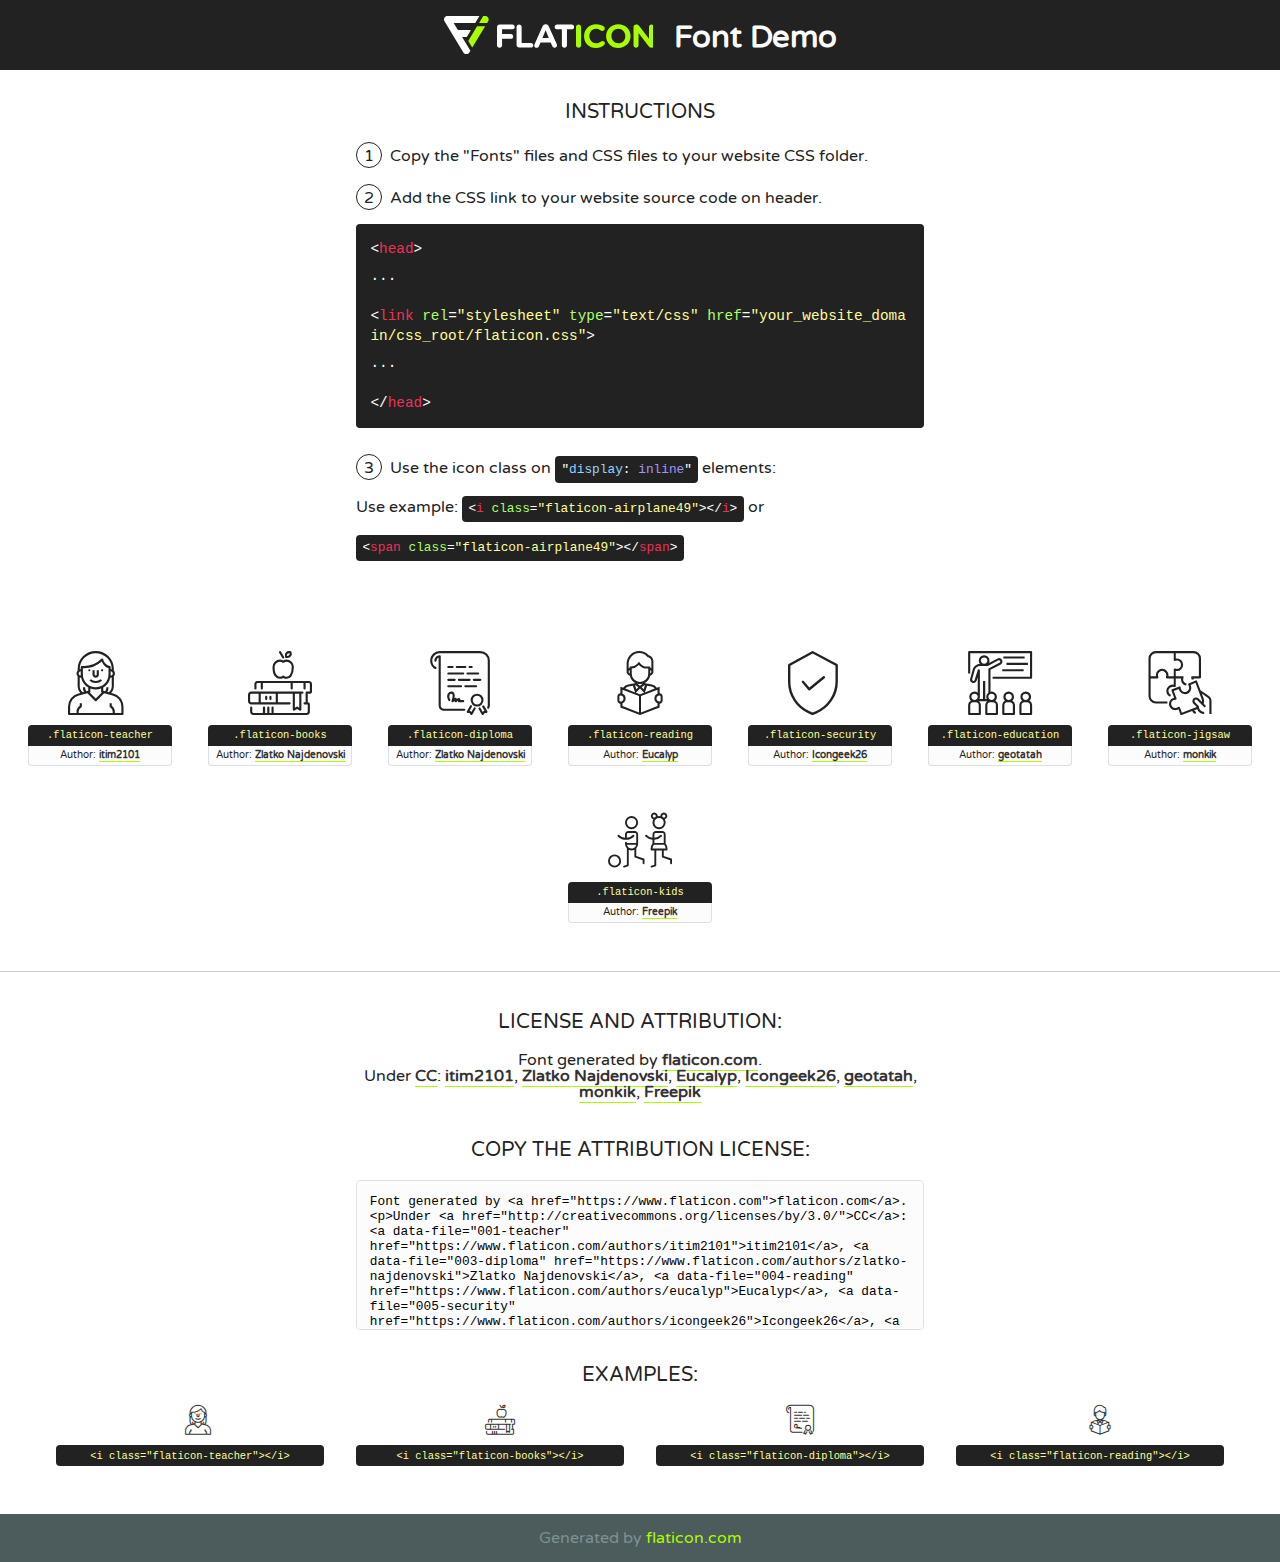
<file: tory/WebContent/fonts/flaticon/font/flaticon.html>
<!DOCTYPE html>
<!--
  Flaticon icon font: Flaticon
  Creation date: 26/01/2019 10:34
-->
<html>
<!DOCTYPE html>
<html>

<head>
    <title>Flaticon WebFont</title>
    <link href="http://fonts.googleapis.com/css?family=Varela+Round" rel="stylesheet" type="text/css" />
    <link rel="stylesheet" type="text/css" href="flaticon.css">
    <meta charset="UTF-8">
    <style>
    html, body, div, span, applet, object, iframe,
    h1, h2, h3, h4, h5, h6, p, blockquote, pre,
    a, abbr, acronym, address, big, cite, code,
    del, dfn, em, img, ins, kbd, q, s, samp,
    small, strike, strong, sub, sup, tt, var,
    b, u, i, center,
    dl, dt, dd, ol, ul, li,
    fieldset, form, label, legend,
    table, caption, tbody, tfoot, thead, tr, th, td,
    article, aside, canvas, details, embed, 
    figure, figcaption, footer, header, hgroup, 
    menu, nav, output, ruby, section, summary,
    time, mark, audio, video {
        margin: 0;
        padding: 0;
        border: 0;
        font-size: 100%;
        font: inherit;
        vertical-align: baseline;
    }
    /* HTML5 display-role reset for older browsers */
    article, aside, details, figcaption, figure, 
    footer, header, hgroup, menu, nav, section {
        display: block;
    }
    body {
        line-height: 1;
    }
    ol, ul {
        list-style: none;
    }
    blockquote, q {
        quotes: none;
    }
    blockquote:before, blockquote:after,
    q:before, q:after {
        content: '';
        content: none;
    }
    table {
        border-collapse: collapse;
        border-spacing: 0;
    }
    body {
        font-family: 'Varela Round', Helvetica, Arial, sans-serif;
        font-size: 16px;
        color: #222;
    }
    a {
        color: #333;
        border-bottom: 1px solid #a9fd00;
        font-weight: bold;
        text-decoration: none;
    }
    * {
        -moz-box-sizing: border-box;
        -webkit-box-sizing: border-box;
        box-sizing: border-box;
        margin: 0;
        padding: 0;
    }
    [class^="flaticon-"]:before, [class*=" flaticon-"]:before, [class^="flaticon-"]:after, [class*=" flaticon-"]:after {
        font-family: Flaticon;
        font-size: 30px;
        font-style: normal;
        margin-left: 20px;
        color: #333;
    }
    .wrapper {
        max-width: 600px;
        margin: auto;
        padding: 0 1em;
    }
    .title {
        font-size: 1.25em;
        text-align: center;
        margin-bottom: 1em;
        text-transform: uppercase;
    }
    header {
        text-align: center;
        background-color: #222;
        color: #fff;
        padding: 1em;
    }
    header .logo {
        width: 210px;
        height: 38px;
        display: inline-block;
        vertical-align: middle;
        margin-right: 1em;
        border: none;
    }
    header strong {
        font-size: 1.95em;
        font-weight: bold;
        vertical-align: middle;
        margin-top: 5px;
        display: inline-block;
    }
    .demo {
        margin: 2em auto;
        line-height: 1.25em;
    }
    .demo ul li {
        margin-bottom: 1em;
    }
    .demo ul li .num {
        color: #222;
        border-radius: 20px;
        display: inline-block;
        width: 26px;
        padding: 3px;
        height: 26px;
        text-align: center;
        margin-right: 0.5em;
        border: 1px solid #222;
    }
    .demo ul li code {
        background-color: #222;
        border-radius: 4px;
        padding: 0.25em 0.5em;
        display: inline-block;
        color: #fff;
        font-family: Consolas,Monaco,Lucida Console,Liberation Mono,DejaVu Sans Mono,Bitstream Vera Sans Mono,Courier New, monospace;
        font-weight: lighter;
        margin-top: 1em;
        font-size: 0.8em;
        word-break: break-all;
    }
    .demo ul li code.big {
        padding: 1em;
        font-size: 0.9em;
    }
    .demo ul li code .red {
        color: #EF3159;
    }
    .demo ul li code .green {
        color: #ACFF65;
    }
    .demo ul li code .yellow {
        color: #FFFF99;
    }
    .demo ul li code .blue {
        color: #99D3FF;
    }
    .demo ul li code .purple {
        color: #A295FF;
    }
    .demo ul li code .dots {
        margin-top: 0.5em;
        display: block;
    }
    #glyphs {
        border-bottom: 1px solid #ccc;
        padding: 2em 0;
        text-align: center;
    }
    .glyph {
        display: inline-block;
        width: 9em;
        margin: 1em;
        text-align: center;
        vertical-align: top;
        background: #FFF;
    }
    .glyph .glyph-icon {
        padding: 10px;
        display: block;
        font-family:"Flaticon";
        font-size: 64px;
        line-height: 1;
    }
    .glyph .glyph-icon:before {
        font-size: 64px;
        color: #222;
        margin-left: 0;
    }
    .class-name {
        font-size: 0.65em;
        background-color: #222;
        color: #fff;
        border-radius: 4px 4px 0 0;
        padding: 0.5em;
        color: #FFFF99;
        font-family: Consolas,Monaco,Lucida Console,Liberation Mono,DejaVu Sans Mono,Bitstream Vera Sans Mono,Courier New, monospace;
    }
    .author-name {
        font-size: 0.6em;
        background-color: #fcfcfd;
        border: 1px solid #DEDEE4;
        border-top: 0;
        border-radius: 0 0 4px 4px;
        padding: 0.5em;
    }
    .class-name:last-child {
        font-size: 10px;
        color:#888;
    }
    .class-name:last-child a {
        font-size: 10px;
        color:#555;
    }
    .class-name:last-child a:hover {
        color:#a9fd00;
    }
    .glyph > input {
        display: block;
        width: 100px;
        margin: 5px auto;
        text-align: center;
        font-size: 12px;
        cursor: text;
    }
    .glyph > input.icon-input {
        font-family:"Flaticon";
        font-size: 16px;
        margin-bottom: 10px;
    }
    .attribution .title {
        margin-top: 2em;
    }
    .attribution textarea {
        background-color: #fcfcfd;
        padding: 1em;
        border: none;
        box-shadow: none;
        border: 1px solid #DEDEE4;
        border-radius: 4px;
        resize: none;
        width: 100%;
        height: 150px;
        font-size: 0.8em;
        font-family: Consolas,Monaco,Lucida Console,Liberation Mono,DejaVu Sans Mono,Bitstream Vera Sans Mono,Courier New, monospace;
        -webkit-appearance: none;
    }
    .iconsuse {
        margin: 2em auto;
        text-align: center;
        max-width: 1200px;
    }
    .iconsuse:after {
        content: '';
        display: table;
        clear: both;
    }
    .iconsuse .image {
        float: left;
        width: 25%;
        padding: 0 1em;
    }
    .iconsuse .image p {
        margin-bottom: 1em;
    }
    .iconsuse .image span {
        display: block;
        font-size: 0.65em;
        background-color: #222;
        color: #fff;
        border-radius: 4px;
        padding: 0.5em;
        color: #FFFF99;
        margin-top: 1em;
        font-family: Consolas,Monaco,Lucida Console,Liberation Mono,DejaVu Sans Mono,Bitstream Vera Sans Mono,Courier New, monospace;
    }
    #footer {
        text-align: center;
        background-color: #4C5B5C;
        color: #7c9192;
        padding: 1em;
    }
    #footer a {
        border: none;
        color: #a9fd00;
        font-weight: normal;
    }
    @media (max-width: 960px) {
        .iconsuse .image {
            width: 50%;
        }
    }
    @media (max-width: 560px) {
        .iconsuse .image {
            width: 100%;
        }
    }
    </style>
</head>

<body class="characters-off">

    <header>
        <a href="https://www.flaticon.com" target="_blank" class="logo">
            <svg version="1.1" xmlns="http://www.w3.org/2000/svg" xmlns:xlink="http://www.w3.org/1999/xlink" xmlns:a="http://ns.adobe.com/AdobeSVGViewerExtensions/3.0/" viewBox="0 0 560.875 102.036" enable-background="new 0 0 560.875 102.036" xml:space="preserve">
                <defs>
                </defs>
                <g>
                    <g class="letters">
                        <path fill="#ffffff" d="M141.596,29.675c0-3.777,2.985-6.767,6.764-6.767h34.438c3.426,0,6.15,2.728,6.15,6.15
                        c0,3.43-2.724,6.149-6.15,6.149h-27.674v13.091h23.719c3.429,0,6.151,2.724,6.151,6.15c0,3.43-2.723,6.149-6.151,6.149h-23.719
                        v17.574c0,3.773-2.986,6.761-6.764,6.761c-3.779,0-6.764-2.989-6.764-6.761V29.675z"></path>
                        <path fill="#ffffff" d="M193.844,29.149c0-3.781,2.985-6.767,6.764-6.767c3.776,0,6.763,2.985,6.763,6.767v42.957h25.039
                        c3.426,0,6.149,2.726,6.149,6.153c0,3.425-2.723,6.15-6.149,6.15h-31.802c-3.779,0-6.764-2.986-6.764-6.768V29.149z"></path>
                        <path fill="#ffffff" d="M241.891,75.71l21.438-48.407c1.492-3.341,4.215-5.357,7.906-5.357h0.792
                        c3.686,0,6.323,2.017,7.815,5.357l21.439,48.407c0.436,0.967,0.701,1.845,0.701,2.723c0,3.602-2.809,6.501-6.414,6.501
                        c-3.161,0-5.269-1.845-6.499-4.655l-4.132-9.661h-27.059l-4.301,10.102c-1.144,2.631-3.426,4.214-6.237,4.214
                        c-3.517,0-6.24-2.81-6.24-6.325C241.1,77.64,241.451,76.677,241.891,75.71z M279.932,58.666l-8.521-20.297l-8.526,20.297H279.932
                        z"></path>
                        <path fill="#ffffff" d="M314.864,35.387H301.86c-3.429,0-6.239-2.813-6.239-6.238c0-3.429,2.811-6.24,6.239-6.24h39.533
                        c3.426,0,6.237,2.811,6.237,6.24c0,3.425-2.811,6.238-6.237,6.238h-13.001v42.785c0,3.773-2.99,6.761-6.764,6.761
                        c-3.779,0-6.764-2.989-6.764-6.761V35.387z"></path>
                        <path fill="#A9FD00" d="M352.615,29.149c0-3.781,2.985-6.767,6.767-6.767c3.774,0,6.761,2.985,6.761,6.767v49.024
                        c0,3.773-2.987,6.761-6.761,6.761c-3.781,0-6.767-2.989-6.767-6.761V29.149z"></path>
                        <path fill="#A9FD00" d="M374.132,53.836v-0.179c0-17.481,13.178-31.801,32.065-31.801c9.22,0,15.459,2.458,20.557,6.238
                        c1.402,1.054,2.637,2.985,2.637,5.357c0,3.692-2.985,6.59-6.681,6.59c-1.845,0-3.071-0.702-4.044-1.319
                        c-3.776-2.813-7.729-4.393-12.562-4.393c-10.364,0-17.831,8.611-17.831,19.154v0.173c0,10.542,7.291,19.329,17.831,19.329
                        c5.715,0,9.492-1.756,13.359-4.834c1.049-0.874,2.458-1.491,4.039-1.491c3.429,0,6.325,2.813,6.325,6.236
                        c0,2.106-1.056,3.78-2.282,4.834c-5.539,4.834-12.036,7.733-21.878,7.733C387.572,85.464,374.132,71.493,374.132,53.836z"></path>
                        <path fill="#A9FD00" d="M433.009,53.836v-0.179c0-17.481,13.79-31.801,32.766-31.801c18.981,0,32.592,14.143,32.592,31.628v0.173
                        c0,17.483-13.785,31.807-32.769,31.807C446.625,85.464,433.009,71.32,433.009,53.836z M484.224,53.836v-0.179
                        c0-10.539-7.725-19.326-18.626-19.326c-10.893,0-18.449,8.611-18.449,19.154v0.173c0,10.542,7.73,19.329,18.626,19.329
                        C476.676,72.986,484.224,64.378,484.224,53.836z"></path>
                        <path fill="#A9FD00" d="M506.233,29.321c0-3.774,2.99-6.763,6.767-6.763h1.401c3.252,0,5.183,1.583,7.029,3.953l26.093,34.265
                        V29.059c0-3.692,2.99-6.677,6.681-6.677c3.683,0,6.671,2.985,6.671,6.677v48.934c0,3.78-2.987,6.765-6.764,6.765h-0.436
                        c-3.257,0-5.188-1.581-7.034-3.953l-27.056-35.492v32.944c0,3.687-2.985,6.676-6.678,6.676c-3.683,0-6.673-2.989-6.673-6.676
                        V29.321z"></path>
                    </g>
                    <g class="insignia">
                        <path fill="#ffffff" d="M48.372,56.137h12.517l11.156-18.537H37.186L25.688,18.539h57.825L94.668,0H9.271
                        C5.925,0,2.842,1.801,1.198,4.716c-1.644,2.907-1.593,6.482,0.134,9.343l50.38,83.501c1.678,2.781,4.689,4.476,7.938,4.476
                        c3.246,0,6.257-1.695,7.935-4.476l2.898-4.804L48.372,56.137z"></path>
                        <g class="i">
                            <path fill="#A9FD00" d="M93.575,18.539h0.031v0.004l21.652,0.004l2.705-4.488c1.727-2.861,1.778-6.436,0.133-9.343
                            C116.454,1.801,113.371,0,110.026,0h-5.294L93.575,18.539z"></path>
                            <polygon fill="#A9FD00" points="88.291,27.356 64.725,66.486 75.519,84.404 109.942,27.356"></polygon>
                        </g>
                    </g>
                </g>
            </svg>
        </a>
        <strong>Font Demo</strong>
    </header>


    <section class="demo wrapper">

        <p class="title">Instructions</p>

        <ul>
            <li>
                <span class="num">1</span>Copy the "Fonts" files and CSS files to your website CSS folder.
            </li>
            <li>
                <span class="num">2</span>Add the CSS link to your website source code on header.
                <code class="big">
                    &lt;<span class="red">head</span>&gt;
                    <br/><span class="dots">...</span>
                    <br/>&lt;<span class="red">link</span> <span class="green">rel</span>=<span class="yellow">"stylesheet"</span> <span class="green">type</span>=<span class="yellow">"text/css"</span> <span class="green">href</span>=<span class="yellow">"your_website_domain/css_root/flaticon.css"</span>&gt;
                    <br/><span class="dots">...</span>
                    <br/>&lt;/<span class="red">head</span>&gt;
                </code>
            </li>

            <li>
                <p>
                    <span class="num">3</span>Use the icon class on <code>"<span class="blue">display</span>:<span class="purple"> inline</span>"</code> elements:
                    <br />
                    Use example: <code>&lt;<span class="red">i</span> <span class="green">class</span>=<span class="yellow">&quot;flaticon-airplane49&quot;</span>&gt;&lt;/<span class="red">i</span>&gt;</code> or <code>&lt;<span class="red">span</span> <span class="green">class</span>=<span class="yellow">&quot;flaticon-airplane49&quot;</span>&gt;&lt;/<span class="red">span</span>&gt;</code>
            </li>
        </ul>

    </section>




   <section id="glyphs">          
    
      
        <div class="glyph"><div class="glyph-icon flaticon-teacher"></div>
            <div class="class-name">.flaticon-teacher</div>
            <div class="author-name">Author: <a data-file="001-teacher" href="https://www.flaticon.com/authors/itim2101">itim2101</a> </div> 
        </div>        
        
        <div class="glyph"><div class="glyph-icon flaticon-books"></div>
            <div class="class-name">.flaticon-books</div>
            <div class="author-name">Author: <a data-file="002-books" href="https://www.flaticon.com/authors/zlatko-najdenovski">Zlatko Najdenovski</a> </div> 
        </div>        
        
        <div class="glyph"><div class="glyph-icon flaticon-diploma"></div>
            <div class="class-name">.flaticon-diploma</div>
            <div class="author-name">Author: <a data-file="003-diploma" href="https://www.flaticon.com/authors/zlatko-najdenovski">Zlatko Najdenovski</a> </div> 
        </div>        
        
        <div class="glyph"><div class="glyph-icon flaticon-reading"></div>
            <div class="class-name">.flaticon-reading</div>
            <div class="author-name">Author: <a data-file="004-reading" href="https://www.flaticon.com/authors/eucalyp">Eucalyp</a> </div> 
        </div>        
        
        <div class="glyph"><div class="glyph-icon flaticon-security"></div>
            <div class="class-name">.flaticon-security</div>
            <div class="author-name">Author: <a data-file="005-security" href="https://www.flaticon.com/authors/icongeek26">Icongeek26</a> </div> 
        </div>        
        
        <div class="glyph"><div class="glyph-icon flaticon-education"></div>
            <div class="class-name">.flaticon-education</div>
            <div class="author-name">Author: <a data-file="006-education" href="https://www.flaticon.com/authors/geotatah">geotatah</a> </div> 
        </div>        
        
        <div class="glyph"><div class="glyph-icon flaticon-jigsaw"></div>
            <div class="class-name">.flaticon-jigsaw</div>
            <div class="author-name">Author: <a data-file="007-jigsaw" href="https://www.flaticon.com/authors/monkik">monkik</a> </div> 
        </div>        
        
        <div class="glyph"><div class="glyph-icon flaticon-kids"></div>
            <div class="class-name">.flaticon-kids</div>
            <div class="author-name">Author: <a data-file="008-kids" href="http://www.freepik.com">Freepik</a> </div> 
        </div>        
        

    </section>



    <section class="attribution wrapper"   style="text-align:center;">

      <div class="title">License and attribution:</div><div class="attrDiv">Font generated by <a href="https://www.flaticon.com">flaticon.com</a>. <div><p>Under <a href="http://creativecommons.org/licenses/by/3.0/">CC</a>: <a data-file="001-teacher" href="https://www.flaticon.com/authors/itim2101">itim2101</a>, <a data-file="003-diploma" href="https://www.flaticon.com/authors/zlatko-najdenovski">Zlatko Najdenovski</a>, <a data-file="004-reading" href="https://www.flaticon.com/authors/eucalyp">Eucalyp</a>, <a data-file="005-security" href="https://www.flaticon.com/authors/icongeek26">Icongeek26</a>, <a data-file="006-education" href="https://www.flaticon.com/authors/geotatah">geotatah</a>, <a data-file="007-jigsaw" href="https://www.flaticon.com/authors/monkik">monkik</a>, <a data-file="008-kids" href="http://www.freepik.com">Freepik</a></p>  </div>
      </div>
      <div class="title">Copy the Attribution License:</div>

    <textarea onclick="this.focus();this.select();">Font generated by &lt;a href=&quot;https://www.flaticon.com&quot;&gt;flaticon.com&lt;/a&gt;. <p>Under <a href="http://creativecommons.org/licenses/by/3.0/">CC</a>: <a data-file="001-teacher" href="https://www.flaticon.com/authors/itim2101">itim2101</a>, <a data-file="003-diploma" href="https://www.flaticon.com/authors/zlatko-najdenovski">Zlatko Najdenovski</a>, <a data-file="004-reading" href="https://www.flaticon.com/authors/eucalyp">Eucalyp</a>, <a data-file="005-security" href="https://www.flaticon.com/authors/icongeek26">Icongeek26</a>, <a data-file="006-education" href="https://www.flaticon.com/authors/geotatah">geotatah</a>, <a data-file="007-jigsaw" href="https://www.flaticon.com/authors/monkik">monkik</a>, <a data-file="008-kids" href="http://www.freepik.com">Freepik</a></p>  
     </textarea>

    </section>

    <section class="iconsuse">

          <div class="title">Examples:</div>            
             
            <div class="image">
                <p>
                    <i class="glyph-icon flaticon-teacher"></i> 
                    <span>&lt;i class=&quot;flaticon-teacher&quot;&gt;&lt;/i&gt;</span>
                </p>
            </div>
            
            <div class="image">
                <p>
                    <i class="glyph-icon flaticon-books"></i> 
                    <span>&lt;i class=&quot;flaticon-books&quot;&gt;&lt;/i&gt;</span>
                </p>
            </div>
            
            <div class="image">
                <p>
                    <i class="glyph-icon flaticon-diploma"></i> 
                    <span>&lt;i class=&quot;flaticon-diploma&quot;&gt;&lt;/i&gt;</span>
                </p>
            </div>
            
            <div class="image">
                <p>
                    <i class="glyph-icon flaticon-reading"></i> 
                    <span>&lt;i class=&quot;flaticon-reading&quot;&gt;&lt;/i&gt;</span>
                </p>
            </div>
                       
        </div>
                            
    </section>

<div id="footer">
    <div>Generated by <a href="https://www.flaticon.com">flaticon.com</a>
    </div>
</div>



</body>
</html>
</file>
<file: tory/WebContent/fonts/flaticon/font/flaticon.css>
/*
  	Flaticon icon font: Flaticon
  	Creation date: 26/01/2019 10:34
  	*/

@font-face {
  font-family: "Flaticon";
  src: url("./Flaticon.eot");
  src: url("./Flaticon.eot?#iefix") format("embedded-opentype"),
       url("./Flaticon.woff2") format("woff2"),
       url("./Flaticon.woff") format("woff"),
       url("./Flaticon.ttf") format("truetype"),
       url("./Flaticon.svg#Flaticon") format("svg");
  font-weight: normal;
  font-style: normal;
}

@media screen and (-webkit-min-device-pixel-ratio:0) {
  @font-face {
    font-family: "Flaticon";
    src: url("./Flaticon.svg#Flaticon") format("svg");
  }
}

[class^="flaticon-"]:before, [class*=" flaticon-"]:before,
[class^="flaticon-"]:after, [class*=" flaticon-"]:after {   
  font-family: Flaticon;
        font-size: 20px;
font-style: normal;
margin-left: 20px;
}

.flaticon-teacher:before { content: "\f100"; }
.flaticon-books:before { content: "\f101"; }
.flaticon-diploma:before { content: "\f102"; }
.flaticon-reading:before { content: "\f103"; }
.flaticon-security:before { content: "\f104"; }
.flaticon-education:before { content: "\f105"; }
.flaticon-jigsaw:before { content: "\f106"; }
.flaticon-kids:before { content: "\f107"; }
</file>
